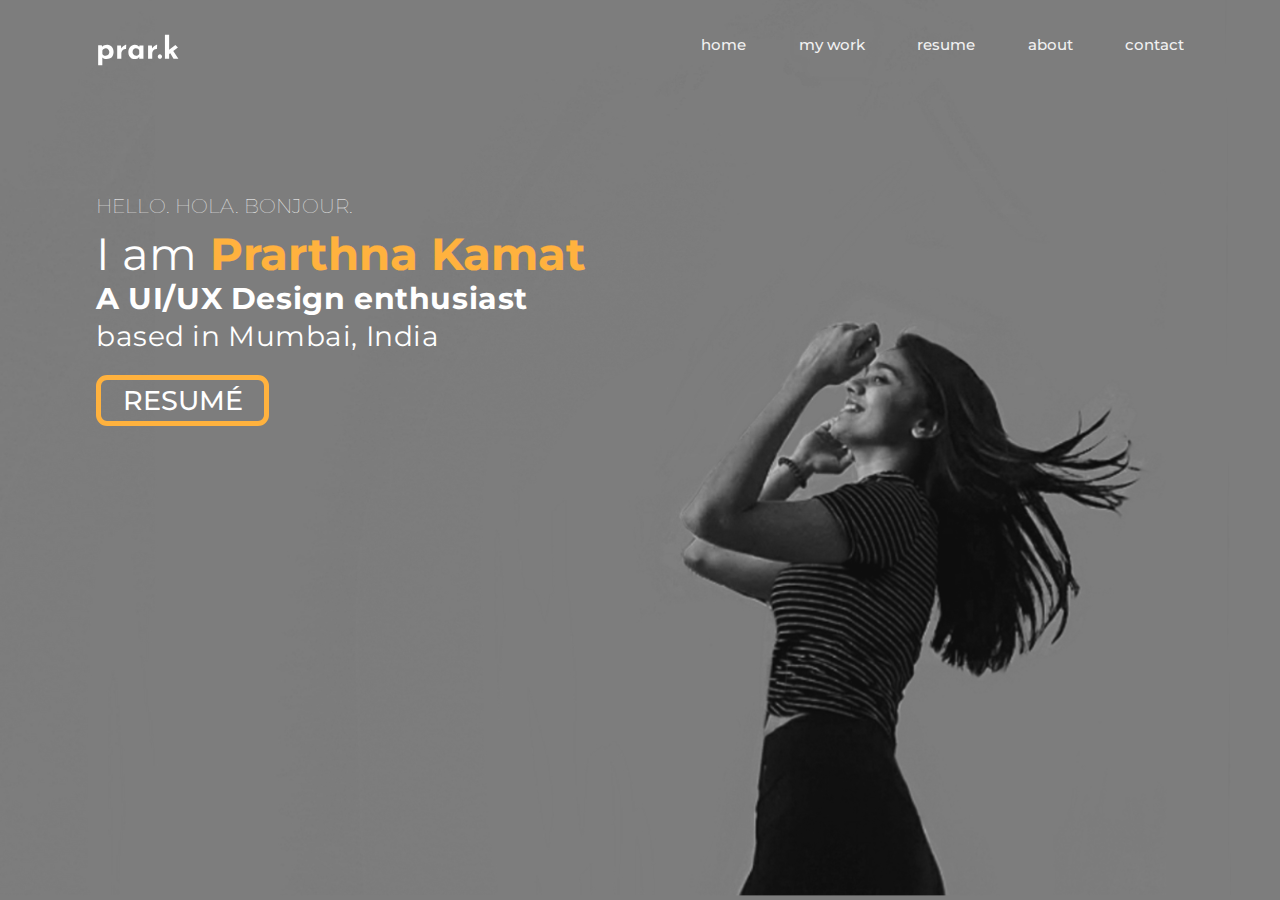
<file: index.html>
<!DOCTYPE html>
<html lang="en">
<head>
    <meta charset="UTF-8">
    <meta http-equiv="X-UA-Compatible" content="IE=edge">
    <meta name="viewport" content="width=device-width, initial-scale=1.0">
    <title>Prarthna Kamat</title>
    <link rel="stylesheet" href="style.css">
</head>
<body>
    <div class="header1">
            <img src="images/bwmobile.svg" alt="header" class="mobilebg headerimg">
            <img src="images/bwtab.svg" alt="header" class="tabbg ">
            <img src="images/bwdesktop.svg" alt="header" class="desktopbg">

            <div class="topper">
                <img src="images/prarklogo.svg" alt="logo" class="logo">
                <nav>
                    <a href="#" class="hide-desktop">
                        <img src="images/menu.svg" alt="togglemenu" class="menu" id="menu">
                    </a>

                    <ul class="show-desktop hide-mobile" id="nav" >
                        <li id="exit" class="exit hide-desktop"><img src="images/exit.png" alt="exit"></li>
                        <li><a href="index.html">home</a></li>
                        <li><a href="https://www.figma.com/file/R6Qck7X4FZcxECznR7TBic/WhatsApp-Redesign?node-id=0%3A1">my work</a></li>
                        <li><a href="images/Prarthna_Kamat_Resume.pdf" target="_blank">resume</a></li>
                        <li><a href="about.html">about</a></li>
                        <li><a href="contact.html">contact</a></li>
                    </ul>
                </nav>
            </div>
        <div class="section">
            <p class="l1">HELLO. HOLA. BONJOUR.</p>
            <div class="l2">
                <div class="im"> I am </div>
                <div class="name">&nbsp;Prarthna Kamat &nbsp; </div>
            </div>
            
            <p class="l3">A UI/UX Design enthusiast</p>
            <p class="l4">based in Mumbai, India</p>
            <a href="images/Prarthna_Kamat_Resume.pdf" target="_blank" class="resume">RESUMÉ</a>
        </div>
    </div>

    <script>
        var menu = document.getElementById('menu');
        var nav = document.getElementById('nav');
        var exit = document.getElementById('exit');

        menu.addEventListener('click',function(e){
            nav.classList.toggle('hide-mobile');
            e.preventDefault();
        });

        exit.addEventListener('click',function(e){
            nav.classList.add('hide-mobile');
            e.preventDefault();
        });


    </script>

</body>
</html>
</file>
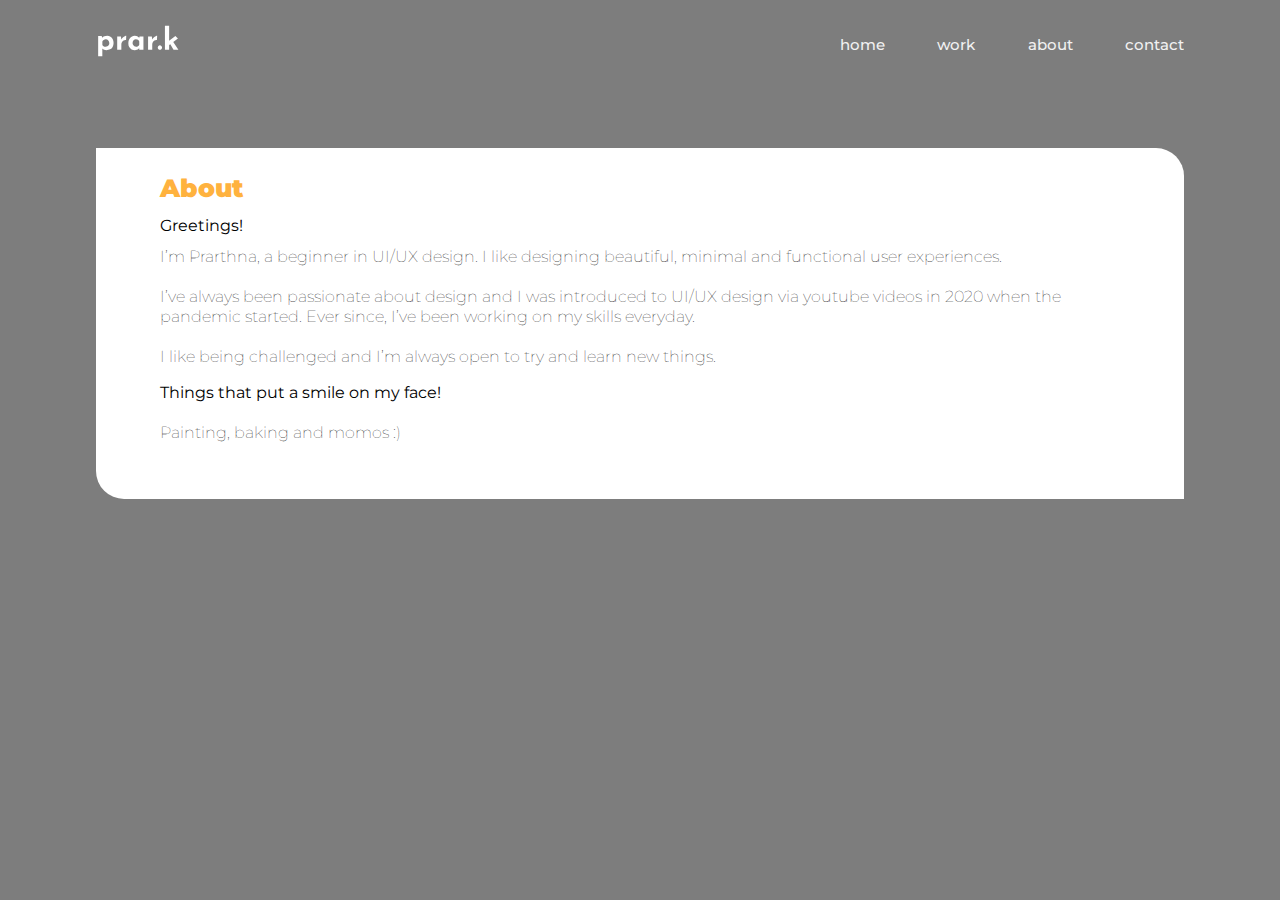
<file: about.html>
<!DOCTYPE html>
<html lang="en">
<head>
    <meta charset="UTF-8">
    <meta http-equiv="X-UA-Compatible" content="IE=edge">
    <meta name="viewport" content="width=device-width, initial-scale=1.0">
    <title>Prarthna Kamat</title>
    <link rel="stylesheet" href="style.css">
</head>
<body>
    <div class="header1">

        <div class="topper">
            <img src="images/prarklogo.svg" alt="logo" class="logo">
            <nav>
                <a href="#" class="hide-desktop">
                    <img src="images/menu.svg" alt="togglemenu" class="menu" id="menu">
                </a>

               <ul class="show-desktop hide-mobile" id="nav" >
                    <li id="exit" class="exit hide-desktop"><img src="images/exit.png" alt="exit"></li>
                    <li><a href="index.html">home</a></li>
                    <li><a href="mywork.html">work</a></li>
                    <li><a href="about.html">about</a></li>
                    <li><a href="contact.html">contact</a></li>
                </ul>
            </nav>
        </div>
    </div>

        
    <div class="aboutblock">
            <p class="a1">About </p>
            <p class="a2"> <b>Greetings!</b>   </p>
            <p class="a3">
                I’m Prarthna, a beginner in UI/UX design. I like designing beautiful, minimal and functional user experiences. <br><br>
                
                I’ve always been passionate about design and I was introduced to UI/UX design via youtube videos in 2020 when the pandemic started. Ever since, I’ve been working on my skills everyday. <br><br>
                
                I like being challenged and I’m always open to try and learn new things. <br>
                
                <p class="a3"><b>Things that put a smile on my face! </b>  <br>  <br>
                
                Painting, baking and momos :) </p>  
        </div>

        <script>
            var menu = document.getElementById('menu');
            var nav = document.getElementById('nav');
            var exit = document.getElementById('exit');
    
            menu.addEventListener('click',function(e){
                nav.classList.toggle('hide-mobile');
                e.preventDefault();
            });
    
            exit.addEventListener('click',function(e){
                nav.classList.add('hide-mobile');
                e.preventDefault();
            });
    
    
        </script>
    

</body>
</html>
</file>
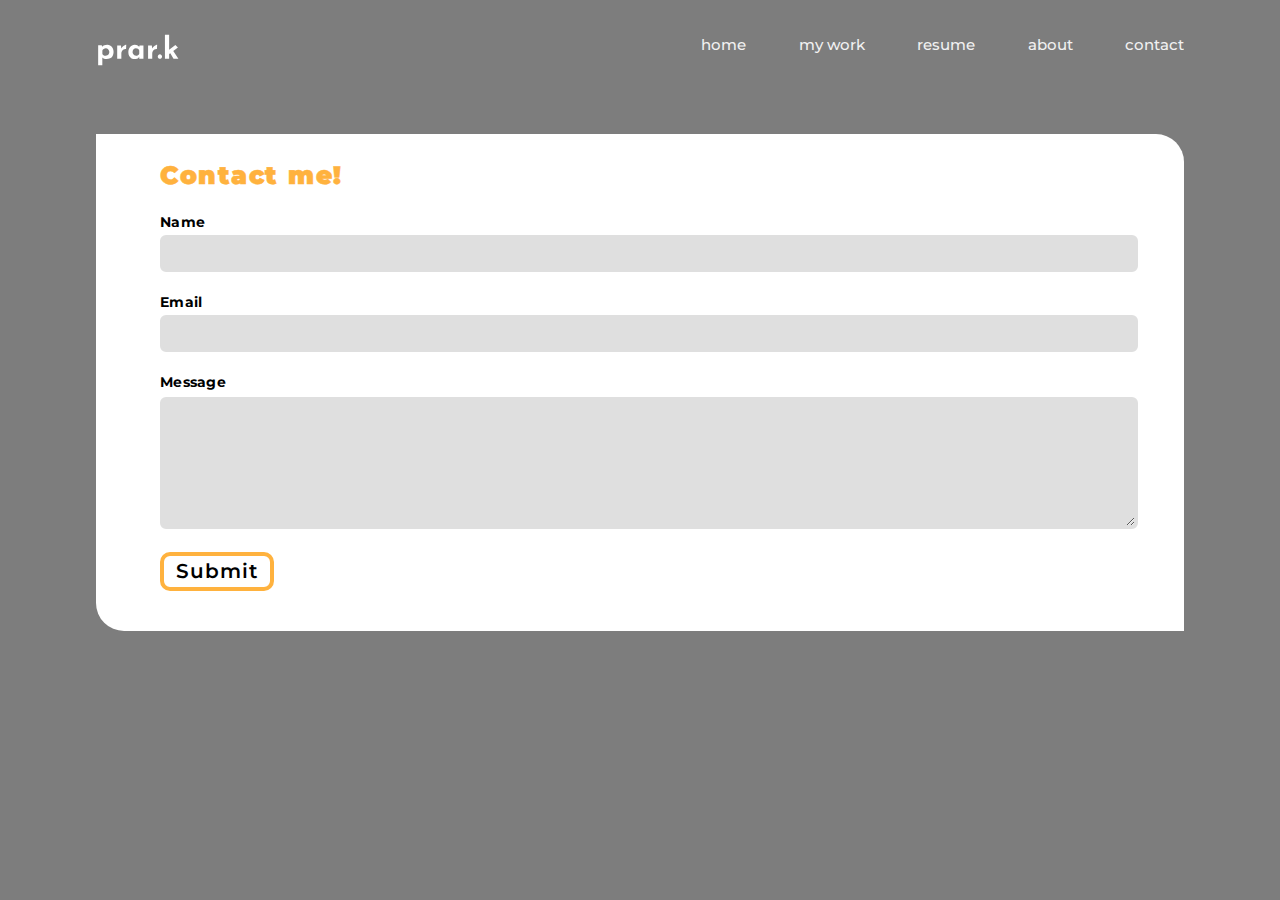
<file: contact.html>
<!DOCTYPE html>
<html lang="en">
<head>
    <meta charset="UTF-8">
    <meta http-equiv="X-UA-Compatible" content="IE=edge">
    <meta name="viewport" content="width=device-width, initial-scale=1.0">
    <title>Prarthna Kamat</title>
    <link rel="stylesheet" href="style.css">
</head>
<div class="header1">

    <div class="topper">
        <img src="images/prarklogo.svg" alt="logo" class="logo">
        <nav>
            <a href="#" class="hide-desktop">
                <img src="images/menu.svg" alt="togglemenu" class="menu" id="menu">
            </a>

            <ul class="show-desktop hide-mobile" id="nav" >
                <li id="exit" class="exit hide-desktop"><img src="images/exit.png" alt="exit"></li>
                <li><a href="index.html">home</a></li>
                <li><a href="https://www.figma.com/file/R6Qck7X4FZcxECznR7TBic/WhatsApp-Redesign?node-id=0%3A1">my work</a></li>
                <li><a href="images/Prarthna_Kamat_Resume.pdf" target="_blank">resume</a></li>
                <li><a href="about.html">about</a></li>
                <li><a href="contact.html">contact</a></li>
            </ul>
        </nav>
    </div>
    </div>
        
    <div class="contactblock">
        <p class="c1">
            Contact me!
        </p>
        <form name="contact" method="POST" data-netlify="true">

            <div class="Name" >
                <label for="name" class="lb">Name</label><br>
                <input type="text" id="name" name="fname" class="tb"><br><br>
            </div>

            <div class="email">
                <label for="email" class="lb">Email</label><br>
                <input type="text" id="email" name="lname" class="tb"><br><br>
            </div>

            <div class="message">
                <label for="message" class="lb">Message</label>
                <textarea name="message" id="message" cols="30" rows="6" class="tb"></textarea>
            </div>

            <div class="Sbtn">
                <input type="submit" value="Submit" class="btn">
            </div>

            


          </form> 
    </div>

    <script>
        var menu = document.getElementById('menu');
        var nav = document.getElementById('nav');
        var exit = document.getElementById('exit');

        menu.addEventListener('click',function(e){
            nav.classList.toggle('hide-mobile');
            e.preventDefault();
        });

        exit.addEventListener('click',function(e){
            nav.classList.add('hide-mobile');
            e.preventDefault();
        });


    </script>
    

</body>
</html>
</file>
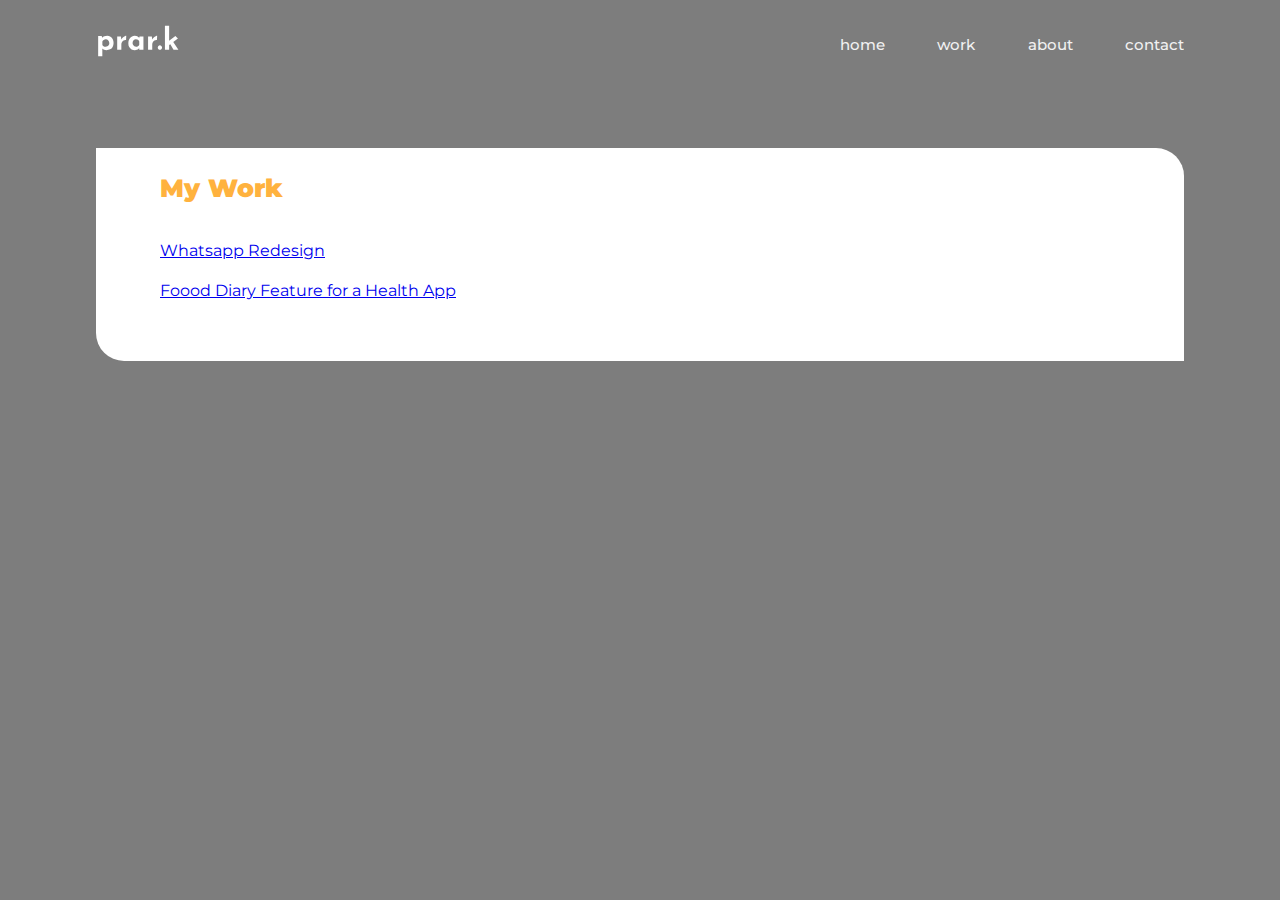
<file: mywork.html>
<!DOCTYPE html>
<html lang="en">
<head>
    <meta charset="UTF-8">
    <meta http-equiv="X-UA-Compatible" content="IE=edge">
    <meta name="viewport" content="width=device-width, initial-scale=1.0">
    <title>Prarthna Kamat</title>
    <link rel="stylesheet" href="style.css">
</head>
<body>
    <div class="header1">

        <div class="topper">
            <img src="images/prarklogo.svg" alt="logo" class="logo">
            <nav>
                <a href="#" class="hide-desktop">
                    <img src="images/menu.svg" alt="togglemenu" class="menu" id="menu">
                </a>

                <ul class="show-desktop hide-mobile" id="nav" >
                    <li id="exit" class="exit hide-desktop"><img src="images/exit.png" alt="exit"></li>
                    <li><a href="index.html">home</a></li>
                    <li><a href="mywork.html">work</a></li>
                    <li><a href="about.html">about</a></li>
                    <li><a href="contact.html">contact</a></li>
                </ul>
            </nav>
        </div>
    </div>

        
    <div class="aboutblock">
            <p class="a1">My Work </p> <br>
            <a class="a2" href="https://www.figma.com/file/R6Qck7X4FZcxECznR7TBic/WhatsApp-Redesign?node-id=0:1"> <b>Whatsapp Redesign</b>   </a> <br> <br>
            <a class="a2" href="https://www.figma.com/file/pXggE5KY2WZVAiLE4YMOXI/Food-Diary-Feature-for-a-Health-App?node-id=0:1"> <b>Foood Diary Feature for a Health App</b>   </a>  <br><br> 

        </div>

        <script>
            var menu = document.getElementById('menu');
            var nav = document.getElementById('nav');
            var exit = document.getElementById('exit');
    
            menu.addEventListener('click',function(e){
                nav.classList.toggle('hide-mobile');
                e.preventDefault();
            });
    
            exit.addEventListener('click',function(e){
                nav.classList.add('hide-mobile');
                e.preventDefault();
            });
    
    
        </script>
    

</body>
</html>
</file>
<file: style.css>
@import url('https://fonts.googleapis.com/css2?family=Montserrat:wght@500&display=swap');

body {
    margin: 0%;
    font-family: Montserrat,sans-serif;
    font-weight: bolder;
}

html{
    background-color:rgb(125,125,125);
}

ul{
    list-style-type: none;
    margin: 0%;
    padding: 0%;
}

.headerimg{
    position: absolute;
    z-index: -1;
    height: 100%;
    right: 0;
}

.topper{
    text-align: center;
}

.logo{
    width: 70px;
    padding-top: .02em;
}

.topper{
    display: flex;
    justify-content: space-between;
    padding: 1.1em 2em 0.8em 2em;
    margin-bottom: 10%;
}

.hide-mobile{
    display: none;
}

.tabbg {
    display: none;
}

.desktopbg{
    display: none;
}

.menu{
    width: 18px;
    margin-top: 14%;
}


.section{
    padding: 2em 1.9em 0 2em;
}

.l1{
    color: white;
    font-style: normal;
    font-weight: 100;
    font-size: 16.5px;
    line-height: 35px;
}

.l2{
    color: white;
    font-weight: lighter;
    font-size: 30px;
    line-height: 11px;
    display: flex;
    justify-content: left;
    
}

.im{
    font-style: normal;
    font-weight: normal;
    letter-spacing: 0em;
}

.name{
    font-weight:bolder;
    letter-spacing: 0em;
    color: #FFB23E;
    -webkit-text-stroke: 0.2px #FFB23E;
}

.l3{
    font-style: normal;
    font-weight: bold;
    font-size: 20px;
    line-height: 10px;
    letter-spacing: 0.02em;
    color: white;
    
}

.l4{
    font-style: normal;
    font-weight: lighter;
    font-size: 19px;
    line-height: 0px;
    letter-spacing: 0.02em;
    color: white;
    margin-bottom: 2em;
}

.resume{
    color: white;
    text-decoration: none;
    font-weight: 500;
    padding: 0.1em .5em;
    background-color: 6975D7;
    border-color: #FFB23E;
    border-style: solid;
    border-radius: 9px;
    border-width: 5px;
    font-size: 22px;
}

.resume:hover{
    background-color: #FFB23E;
    -webkit-transition: 0.5ms;
    transition: 0.5s;
}

.aboutblock{
    margin: 0em 2em 5em 2em;
    padding: 0.01em 1.5em 1.5em 1.5em;
    background-color: white;
    border-radius: 0 28px;
    line-height: 20px;
    text-align: left;
}

.a1{
    color:#FFB23E; 
    font-style: normal;
    font-weight: bolder;
    font-size: 25px;
    line-height: 0;
    margin-top: 1.2em;
    margin-bottom: 1.3em;
}

.a2{
    font-weight: 100;
    font-size: 15px;
    line-height: 10px;
}

.a3{
    font-weight: 100;
    font-size: 13px;
    line-height: 10x;
}


.contactblock{
    margin: 2em;
    padding: .8em 3em 2.5em 2em;
    background-color: white;
    border-radius: 0 28px;
    line-height:20px;
}


.c1{
    color:#FFB23E; 
    font-style: normal;
    font-weight: bolder;
    font-size: 21px;
    line-height: 0px;
    letter-spacing: 0em;
    margin-bottom: 1.5em;
    -webkit-text-stroke: 0.5px #FFB23E;
    letter-spacing:1.5px;   
}


.lb{
    letter-spacing: .02em;
    line-height: 1.3;
    font-size: 14px;
}

.tb{
    width: 100%;
    font-family: 'Montserrat',sans-serif;
    font-size: 15px;
    margin-top: .2em;
    padding: .4em;
    background: #DFDFDF;
    border-radius: 6px;
    border: none;
    border: 3px solid #DFDFDF;
}

.btn{
    border-color: #FFB23E; 
    border-style: solid;
    border-width: 4px;
    outline:none;
    font-family: 'Montserrat',sans-serif;
    font-style: normal;
    font-weight: 600;
    font-size: 18px;
    line-height: 23px;
    letter-spacing: 0.01em;
    padding: .05em .5em;
    background-color: #ffffff; 
    border-radius: 10px;
    letter-spacing:1px;
}
.btn:hover {
    background-color: #FFB23E; 
    -webkit-transition: 0.5ms;
    transition: 0.5s;
}

.btn:focus{
    background-color: #FFB23E; 
}


.message textarea{
    margin-top: 5px;
    background: #DFDFDF;
    border-radius: 6px;
    margin-bottom: 1.2em;
    border: 3px solid #DFDFDF;
}


.message textarea:hover, .tb:hover{
    outline: none ;
    -webkit-transition: 0.2ms;
    transition: 0.5s;
    border: 3px solid rgb(189, 189, 189);
}

nav ul {
    position: fixed;
    align-items: center;
    width: 100%;
    height: 100%;
    z-index: 10;
    top: 0;
    right:0;
    text-align: center;
    background-color: #ffffff;
    opacity: 90%;
    padding-top:65%;
}

nav ul{
    z-index:1;
    visibility: visible;
    filter:alpha(opacity=0);
    -webkit-transition:20ms ease;
    -moz-transition:20ms ease;
    -o-transition:20ms ease;
    transition:20ms ease;
}


nav ul li a{
    color:rgb(126, 126, 126);
    text-decoration: none;
    font-size: 18px;
    display: block;
    padding: 0.9em 2em;
    z-index: 10;
}


nav ul li a:hover{
    color:rgba(255, 178, 62, 1);
    -webkit-transition: 0.5ms;
    transition: 0.5s;
}

.nav li ul {
    position:absolute;
    left:0;
    top:36px;
    z-index:1;
    visibility:hidden;
    opacity:0;
    filter:alpha(opacity=0);
    -webkit-transition:200ms ease;
    -moz-transition:200ms ease;
    -o-transition:200ms ease;
    transition:200ms ease;
}
.nav ul > li:hover ul {
    visibility:visible;
    opacity:1;
    filter:alpha(opacity=100);
}

.nav li ul {
    position:absolute;
    left:0;
    top:36px;
    z-index:1;
}

.exit{
    position: absolute;
    top: 0;
    right: 0;
    padding: 1.2em 2em;
}

.exit img{
    cursor: pointer;
}


.exit img:hover{
    width: 16px;
}


@media only screen and (min-width: 420px) {
    .show-desktop{
        display: block;
        margin: 0 auto 13% auto;
    }

    .hide-desktop{
        display:none;
    }

    .contactblock{
        margin: 2em;
        padding: 1.1em 3.1em 2.5em 2.5em;
        background-color: white;
        border-radius: 0 28px;
        line-height:20px;
    }

    
    nav ul{
        position: inherit;
        width: auto;
        background: none;
        height: auto;
        display: flex;
        padding: 0;
    }

    nav ul li{
        float: left;
        padding-top: 0em;
    }

    nav ul li a{
        color: white;
        text-align: right;
        padding: 0.5em 0.8em 0em 0.8em;
        font-weight: 500;
        font-size: 11px;
        line-height: 23px;
        letter-spacing: 0em;
    }

    nav ul li a:hover{
        color: rgba(255, 178, 62, 1);
    }

    .logo{
        width: 65px;
        padding: 0;
    }
    
    .topper{
        display: flex;
        justify-content: space-between;
        padding: 1em 2em;
        margin-bottom: 5%;
    }

    .menu{
        width: 18px;
        margin-top: 14%;
    }
    
    .section{
        padding: 1.3em 2em 0 2em;
    }
    
    .l1{
        font-size: 18px;
        line-height: 2;
    }
    .l2{
        font-size: 30px;
        line-height: 15px;

    }
    
    .im{
        letter-spacing: 0em;
    }
    
    .name{
        letter-spacing: 0em;
    }

    .l3{
        font-size: 18px;
        line-height: 10px;
    }
    .l4{
        font-size: 18px;
    }

    .resume{
        font-size: 20px;
        border-width:3.8px;
        padding: 0.2em .6em;
    }

    .headerimg{
        display: none;
    }
    .desktopbg{
        display: none;
    }
    
    .tabbg{
        display: block;
        position: absolute;
        z-index: -1;
        height:100%;
        right: 0%;
        margin-right: 1px;
    }
    .aboutblock{
        margin-top: 3em;
    }
        
}
@media only screen and (min-width: 500px){
    .topper{
        padding-left: 2.5em;
        padding-right: 2.5em;
    }
    .section{
        padding-left: 2.5em;
    }

    nav ul li a{
        color: rgb(255, 255, 255);
        text-align: right;
        padding: 0.3em 0.8em;
        font-weight: 500;
        font-size: 11px;
        line-height: 23px;
        letter-spacing: 0em;
    }

    nav ul li a:hover{
        color: rgba(255, 178, 62, 1);
    }

    .aboutblock{
        margin: 2.5em;
        padding: .4em 2em 2em 2em;
    }

    .contactblock{
        margin: 2.5em;
        padding: 1.3em 3.6em 2.5em 3em;
        background-color: white;
        border-radius: 0 28px;
        line-height:20px;
    }
    .c1{
        font-size: 25px;
    }

    .btn{
        font-size: 20px;
        padding: .2em .6em;
    }

    .a3{
        font-size: 15px;
    }
    .a2{
        font-size: 18px;
    }

    
}

@media only screen and (min-width: 550px) {
    .show-desktop{
        display: block;
        margin: 0 auto 13% auto;
    }

    .hide-desktop{
        display:none;
    }
    
    nav ul{
        position: inherit;
        width: auto;
        background: none;
        height: auto;
        display: flex;
        padding-top: 0;
    }

    nav ul li{
        float: left;
        padding-top: 1em;
    }

    nav ul li a{
        color: white;
        text-align: right;
        padding: .4em 0em .2em 1.5em;
        font-weight: 500;
        font-size: 12px;
        line-height: 23px;
        letter-spacing: 0em;
    }
    .logo{
        margin-top: 0.9em;
        width: 8em;
    }

    .topper{
        text-align: center;
    }
    
    .logo{
        width: 75px;
    }
    
    .topper{
        display: flex;
        justify-content: space-between;
        padding: 0.2em 3em;
        margin-bottom: 3%;
    }

    .aboutblock{
        margin: 3em;
    }

    .a3{
        font-size: 15px;
    }
    .a2{
        font-size: 15px;
    }

    .section{
        padding:3em;
    }

    .contactblock{
        margin: 3em;
        padding: 1.5em 3.9em 2.5em 3.3em;
        background-color: white;
        border-radius: 0 28px;
        line-height:20px;
    }

    
    .l1{
        line-height: 2;
        font-size: 16px;
    }
    .l2{
        font-size: 27px;
        line-height: 15px;
    }
    
    .im{
        letter-spacing: 0em;
    }
    
    .name{
        letter-spacing: 0em;
    }

    .l3{
        font-size: 18px;
        line-height: 8px;
    }
    .l4{
        font-size: 17px;
        margin-bottom: 2.6em;
    }
    .tabbg{
        margin-right: 30px;
    }
    
    .resume{
        padding: 0.15em .8em;
        border-radius: 8px;
        border-width: 3.5px;
        font-size: 20px;
    }
}



@media only screen and (min-width: 580px){
    .topper{
        padding: 0.2em 3em;
    }
    
    .section{
        padding: 3em 3em;
    }

    .contactblock{
        margin: 3em 3em 6em 3em;
        padding: 1.2em 4em 2.6em 4em ;
        background-color: white;
        border-radius: 0 36px;
        line-height:20px;
    }

    .l1{
        font-size: 16px;
        line-height: 2;
    }
    .l2{
        font-size: 30px;
        line-height: 19px;
    }

    .l3{
        font-size: 18px;
        line-height: px;
    }
    .l4{
        font-size: 17px;
    }
    nav ul li a{
        padding-right: 0;
        padding-left: 2em;
    }
}

@media only screen and (min-width: 600px){
    .topper{
        padding-left: 3em;
        padding-right: 3em;
    }
    .section{
        padding: 3.7em 3em;
    }
    .tabbg{
        margin-right: 30px;
    }
}


@media only screen and (min-width: 700px){
    .topper{
        padding: 0.6em 4em;
    }
    
    .section{
        padding: 3em 4em;
    }

    .aboutblock{
        margin: 5em 4em;
    }

    .a3{
        font-size: 15px;
    }
    .a2{
        font-size: 15px;
    }


    .l1{
        font-size: 18px;
        line-height: 2.5;
    }
    .l2{
        font-size: 33px;
        line-height: 15px;
    }

    .l3{
        font-size: 23px;
        line-height: 15px;
    }
    .l4{
        font-size: 23px;
        line-height: 0;
        margin-bottom: 2em;
    }
    nav ul li a{
        align-items: right;
        font-size: 14px;
        padding-left: 3em;
        padding-top: .4em;
        padding-right: 0;
    }

    .resume{
        font-size: 23px;
        border-width: 4.5px;
        border-radius: 11px;
        padding: 0.15em .7em;
        margin-top: .8em;
    }
    .tabbg{
        margin-right: 39px;
    }

    .contactblock{
        margin: 2em 4em;
        padding: 1em 4em 2.5em 4em;
        background-color: white;
        border-radius: 0 28px;
        line-height:20px;
    }
    
}

@media only screen and (min-width: 760px){


    .tabbg{
        margin-right: 50px;
    }

    .aboutblock{
        margin: 5em;
        padding-left: 3em;
        padding-right: 3em;
    }

    .a1{
        padding-top: .1em;
    }


    .topper{
        padding-left: 5em;
        padding-right: 5em;
    }
    .section{
        padding-left: 5em;
        padding-right: 5em;
    }
    .tabbg{
        margin-right: 10%;
    }
    .contactblock{
        margin: 2em 5em;
        padding: 1em 4em 2.5em 4em;
        background-color: white;
        border-radius: 0 28px;
        line-height:20px;
    }

}

@media only screen and (min-width: 860px){
    .topper{
        padding: 0.5em  5em;
        margin-bottom: 0;
    }
    
    .section{
        padding: 6em 5em;

    }

    .c1{
        font-size: 25px;
    }

    .a2{
        font-size: 16px;
    }
    .a3{
        font-size: 16px;
    }

    .logo{
        width: 80px;
    }

    nav ul li a{
        align-items: right;
        font-size: 15px;
        padding-left: 3em;
        padding-top: .6em;
        padding-right: 0;
    }
    
    .l1{
        font-size: 18px;
        line-height: 2;
    }
    .l2{
        font-size: 35px;
        line-height: 19px;
    }

    .l3{
        font-size: 25px;
        line-height: px;
    }
    .l4{
        font-size: 22px;
        margin-bottom: 2.1em;
    }

    .resume{
        font-size: 22px;
        border-width: 5px;
        border-radius: 11px;
        padding: 0.15em 1em;
        margin-top: 0px;
    }

    .tabbg{
        margin-right: 80px;
    }
}

@media only screen and (min-width: 900px){
    .aboutblock{
        margin: 5em 6em;
        padding-left: 3em;
        padding-right: 3em;
    }

    .l1{
        font-size: 20px;
        line-height: 2.5;
    }
    .l2{
        font-size: 40px;
        line-height: 5px;
    }

    .l3{
        font-size:28px;
        line-height: 15px;
    }
    .l4{
        font-size: 25px;
        line-height: 1px;
        margin-bottom: 2em;
    }

    .resume{
        font-size: 25px;
        border-width: 5px;
        border-radius: 11px;
        padding: 0.15em .8em;
    }

    .headerimg{
        display: none;
    }

    .section{
        padding: 5em 6em;
    }

    .topper{
        padding: 0.5em 6em;
    }

    .logo{
        width: 90px;
    }

    nav ul li a {
        padding-left: 3em ;
    }

    .contactblock{
        margin: 3em 6em 6em 6em;
    }
    


}

@media only screen and (min-width: 1000px){

    .aboutblock{
        padding-left: 4em;
        padding-right: 4em;
        padding-top: .5em;
        padding-bottom: 2.5em;
    }

    .l1{
        font-size: 20px;
        line-height: 2;
    }
    .l2{
        font-size: 45px;
        line-height: 15px;
    }

    .l3{
        font-size:30px;
        line-height: 15px;
    }
    .l4{
        font-size: 28px;
        line-height: 1px;
        margin-bottom: 1.7em;
    }

    .resume{
        font-size: 27px;
        border-width: 5px;
        border-radius: 11px;
        padding: 0.15em .8em;
    }


    .section{
        padding: 4.5em 6em;
    }

    .topper{
        padding: 0.5em 6em;
    }

    .logo{
        width: 90px;
    }

    nav ul li a {
        padding-left: 3.5em ;
    }
    .tabbg{
        display: none;
    }
    .headerimg{
        display: none;
    }
    .desktopbg{
        display: block;
        position: absolute;
        height: 100%;
        right: 0;
        margin-right: 3%;
        z-index: -5;
    }

}

@media only screen and (min-width: 1024px){
    .section{
        padding-top: 5em;
    }
}



@media only screen and (min-width: 1300px){
    .topper{
        padding: 1em  15em;
        margin-bottom: 1%;
    }
    
    .section{
        padding: 4em 15em;

    }

    .contactblock {
        margin: 2em 10em 9em 10em;
        padding: 2em 4em 4em 4em;
        background-color: white;
        border-radius: 0 36px;
        line-height:20px;
    }

    .aboutblock {
        margin: 2em 15em 5em 15em;
        padding: .8em 4em 3em 4em;
        background-color: white;
        border-radius: 0 36px;
        line-height:20px;
    }
    .a1{
        margin-bottom: 1.5em;
    }

    .a2{
        font-size: 20px;
        line-height: 25px;
    }

    .a3{
        font-size: 20px;
        line-height: 25px;
    }


    .logo{
        width: 100px;
        padding-top: .7em;
    }

    nav ul li a{
        align-items: right;
        font-size: 18px;
        padding-left:3.5em;
        padding-top: 1.2em;
        letter-spacing: 1PX;
    }


    .l1{
        font-size: 25px;
        line-height: 1.5;
    }
    .l2{
        font-size: 50px;
        line-height: .5;
    }

    .l3{
        font-size:35px;
        line-height: 20px;
    }
    .l4{
        font-size: 32px;
        margin-bottom: 1.5em;
    }

    .resume{
        font-size: 30px;
        border-width: 5px;
        border-radius: 11px;
        padding: 0.15em .8em;
    }

    .headerimg{
        display: none;
    }

    .tabbg{
        display: none;
    }
    .headerimg{
        display: none;
    }
    .desktopbg{
        margin-right: 12%;
    }

    .contactblock{
        margin: 2em 15em;
        padding: 1em 5em 3em 5em ;
    }
}
</file>
